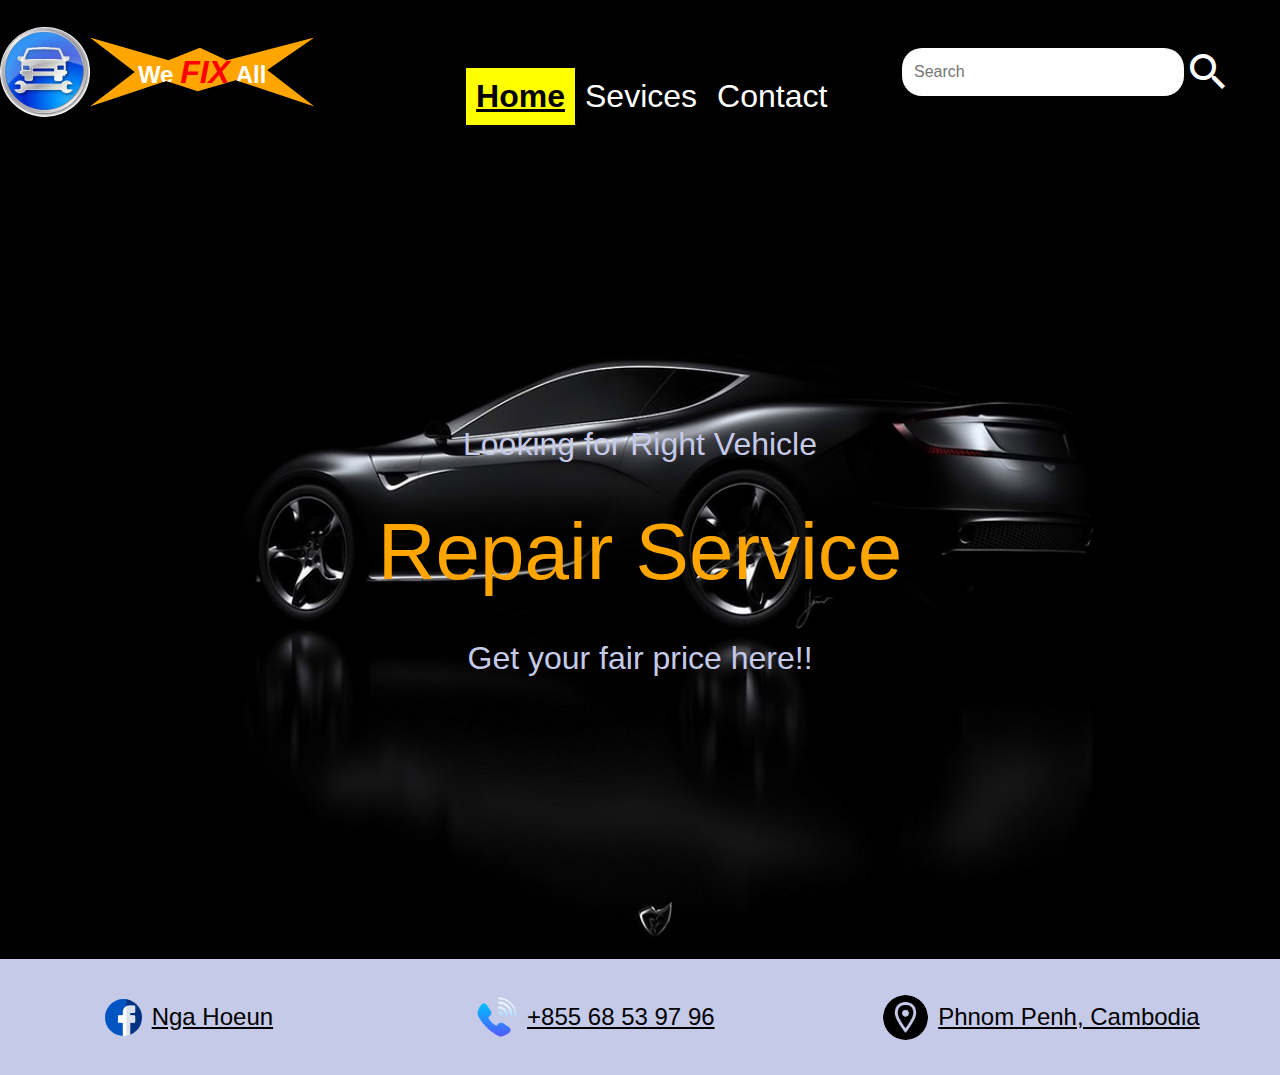
<file: index.html>
<!DOCTYPE html>
<html lang="en">
<head>
    <meta charset="UTF-8">
    <meta http-equiv="X-UA-Compatible" content="IE=edge">
    <meta name="viewport" content="width=device-width, initial-scale=1.0">
    <link rel="stylesheet" href="https://fonts.googleapis.com/icon?family=Material+Icons">
    <link rel="stylesheet" href="css/style.css">
    <title>Home</title>
</head>
<body>
    <header class="header">
        <div class="logo">
            <img src="images/logo.jpg" alt="">
            <h2>We <span>FIX</span> All</h2>
        </div>
        <nav class="navbar">
            <a class="now" href="#">Home</a>
            <a class="navigate" href="pages/services.html">Sevices</a>
            <a class="navigate" href="pages/contact.html">Contact</a>
        </nav>
        <div class="icon">
            <input type="text" class="searchbar" placeholder="Search">
            <i class="material-icons">search</i>
        </div>
    </header>
    <section class="home">
        <div class="content">
            <p>Looking for Right Vehicle</p>
            <span>Repair Service</span>
            <p>Get your fair price here!!</p>
        </div>
    </section>
    <footer>
        <div class="bottom">
            <div class="info">
                <img src="images/facebook.png" alt="">
                <p>Nga Hoeun</p>
            </div>
            <div class="info">
                <img src="images/phone-call.png" alt="">
                <p>+855 68 53 97 96</p>
            </div>
            <div class="info">
                <img src="images/placeholder.png" alt="">
                <p>Phnom Penh, Cambodia</p>
            </div>
        </div>
    </footer>
</body>
</html>
</file>
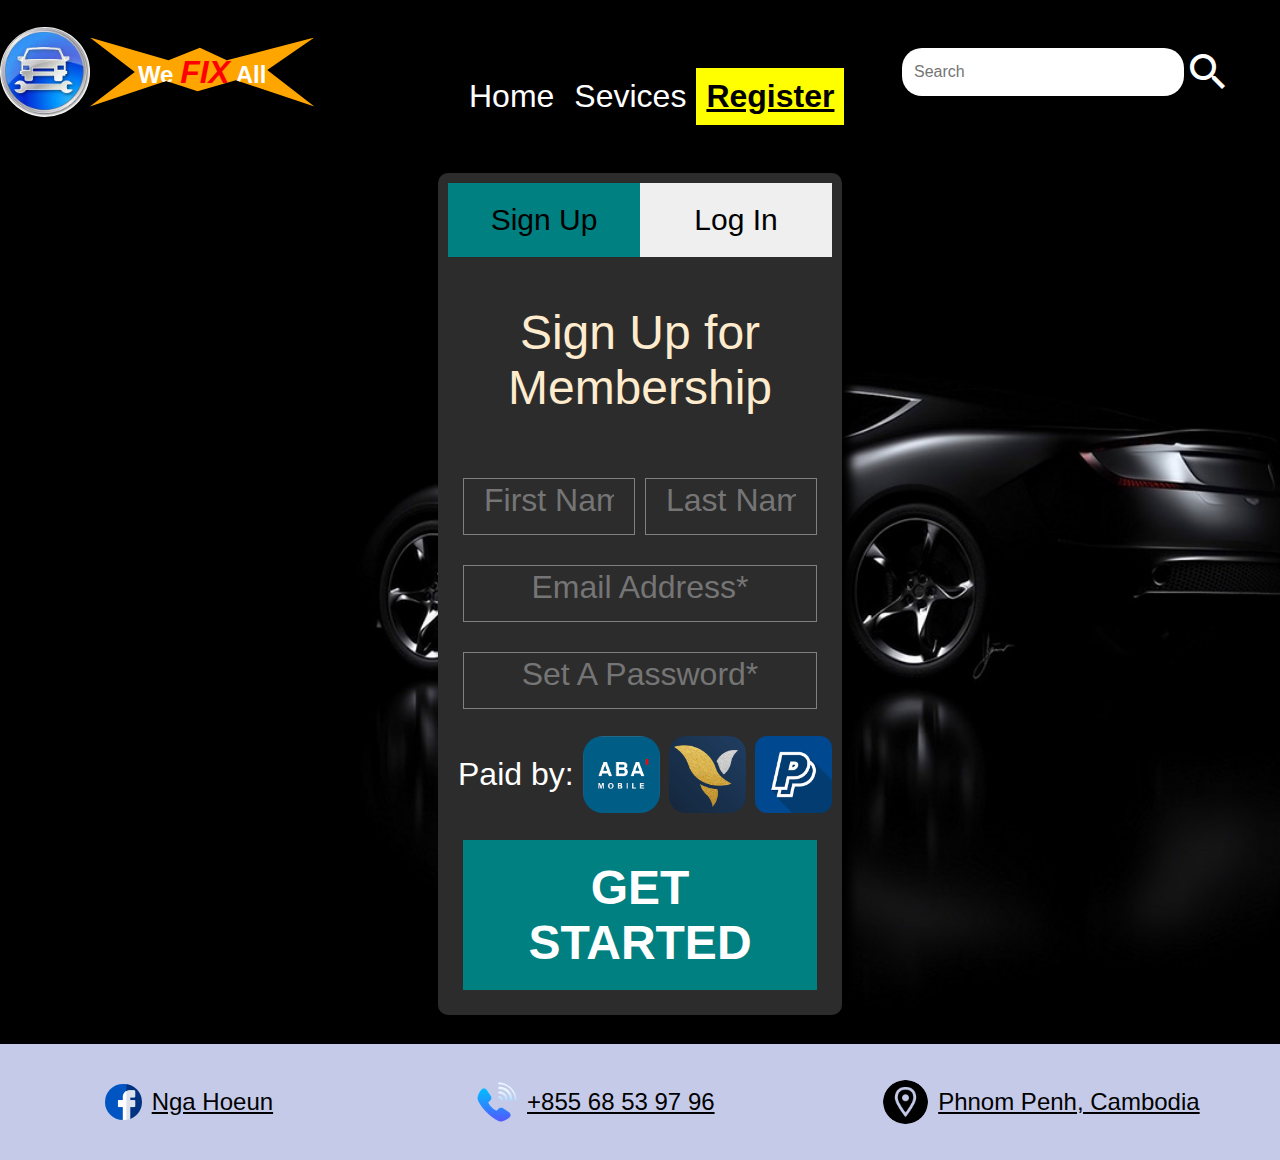
<file: pages/contact.html>
<!DOCTYPE html>
<html lang="en">
<head>
    <meta charset="UTF-8">
    <meta http-equiv="X-UA-Compatible" content="IE=edge">
    <meta name="viewport" content="width=device-width, initial-scale=1.0">
    <link rel="stylesheet" href="https://fonts.googleapis.com/icon?family=Material+Icons">
    <link rel="stylesheet" href="../css/style.css">
    <title>Register</title>
</head>
<body>
    <header class="header">
        <div class="logo">
            <img src="../images/logo.jpg" alt="">
            <h2>We <span>FIX</span> All</h2>
        </div>
        <nav class="navbar">
            <a class="navigate" href="../index.html">Home</a>
            <a class="navigate" href="services.html">Sevices</a>
            <a class="now" href="#">Register</a>
        </nav>
        <div class="icon">
            <input type="text" class="searchbar" placeholder="Search">
            <i class="material-icons">search</i>
        </div>
    </header>
    <section class="login">
        <div class="form-container">
            <div class="btn-group">
                <button class="color">Sign Up</button>
                <button>Log In</button>
            </div>
            <div class="sign-up">
                <p>Sign Up for Membership</p>
            </div>
            <div class="form">
                <form>
                    <div class="form-group two-input">
                        <input type="text" placeholder="First Name*" class="form-control">
                        <input type="text" placeholder="Last Name*" class="form-control ml">
                    </div>
                    <div class="form-group">
                        <input type="text" placeholder="Email Address*" class="form-control">
                    </div>
                    <div class="form-group">
                        <input type="password" placeholder="Set A Password*" class="form-control">
                    </div>
                    <div class="payment">
                        <p>Paid by:</p>
                        <img src="../images/a.png" class="pay_icon arrange" alt="">
                        <img src="../images/ac.png" class="pay_icon" alt="">
                        <img src="../images/p.png" class="pay_icon" alt="">
                    </div>
                    <div class="form-group">
                        <button class="btn btn-orange">Get Started</button>
                    </div>
                </form>
            </div>
        </div>
    </section>
    <footer>
        <div class="bottom">
            <div class="info">
                <img src="../images/facebook.png" alt="">
                <p>Nga Hoeun</p>
            </div>
            <div class="info">
                <img src="../images/phone-call.png" alt="">
                <p>+855 68 53 97 96</p>
            </div>
            <div class="info">
                <img src="../images/placeholder.png" alt="">
                <p>Phnom Penh, Cambodia</p>
            </div>
        </div>
    </footer>
</body>
</html>
</file>
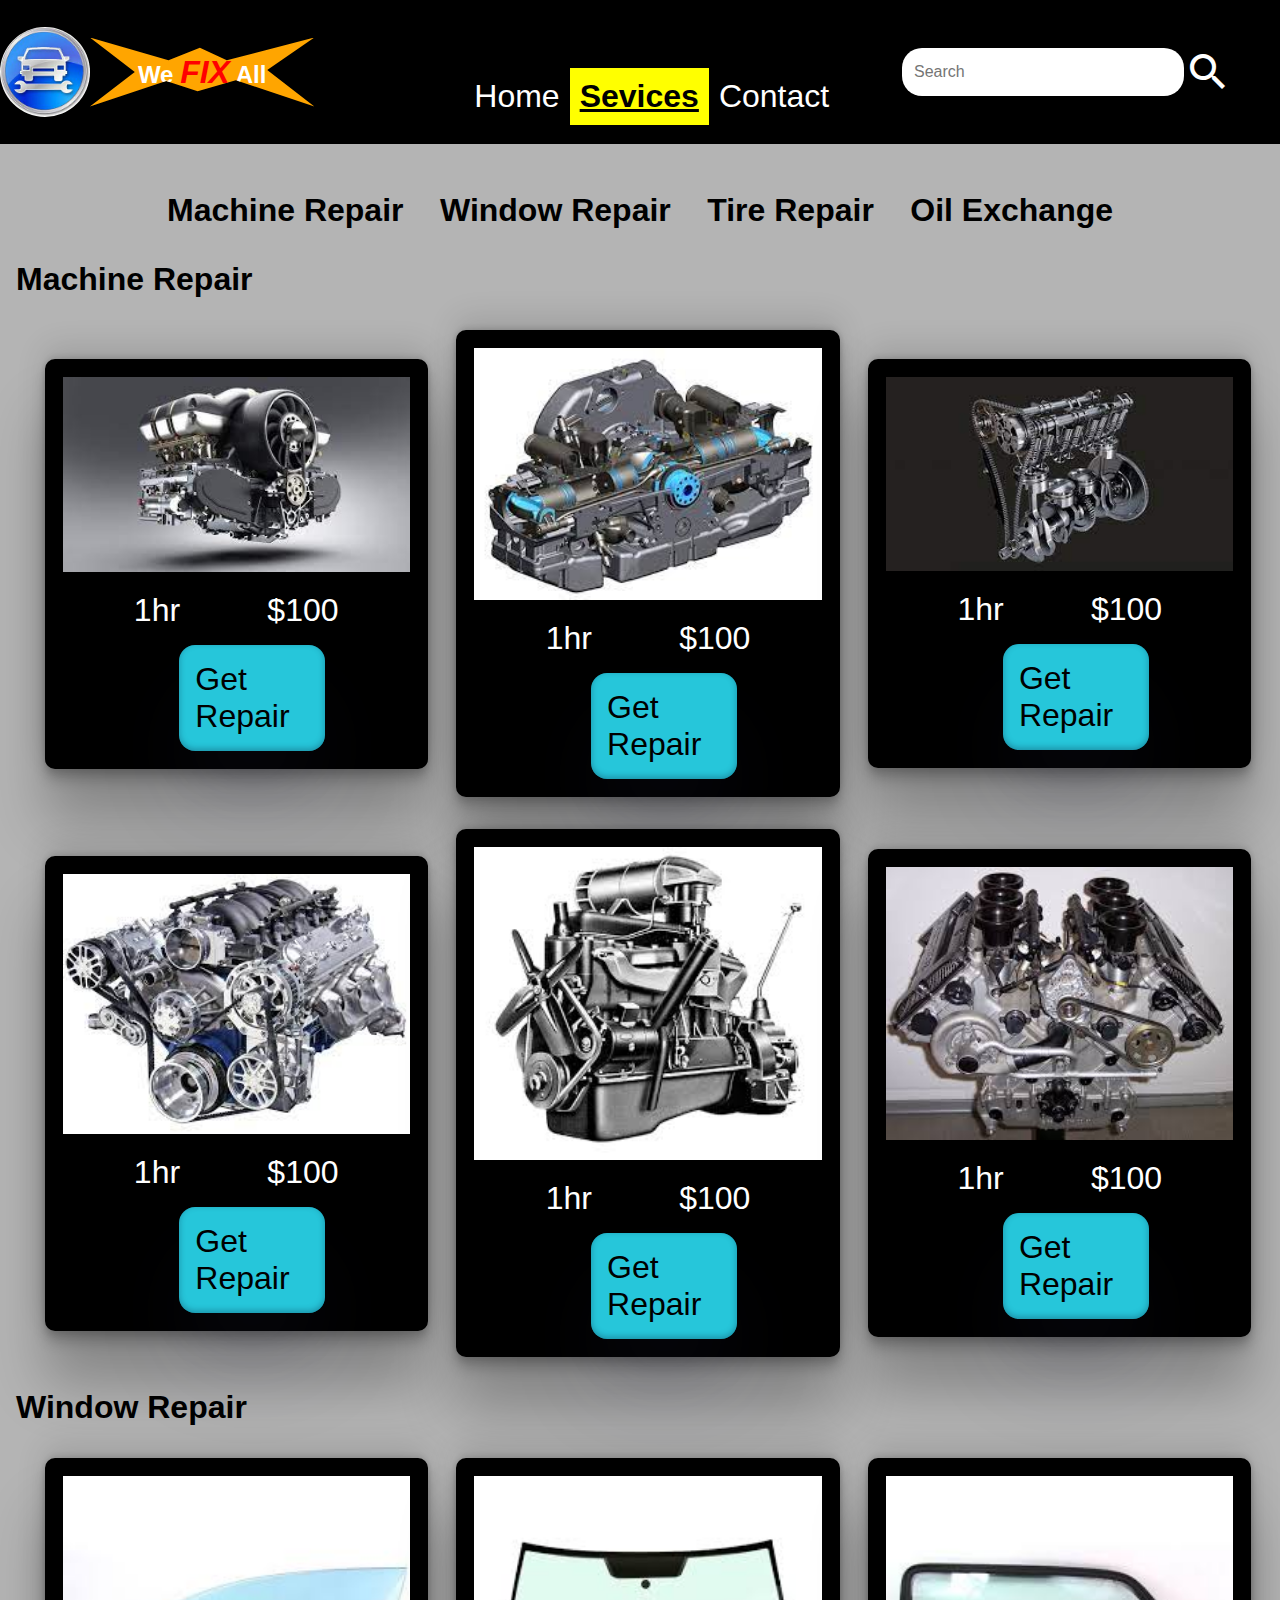
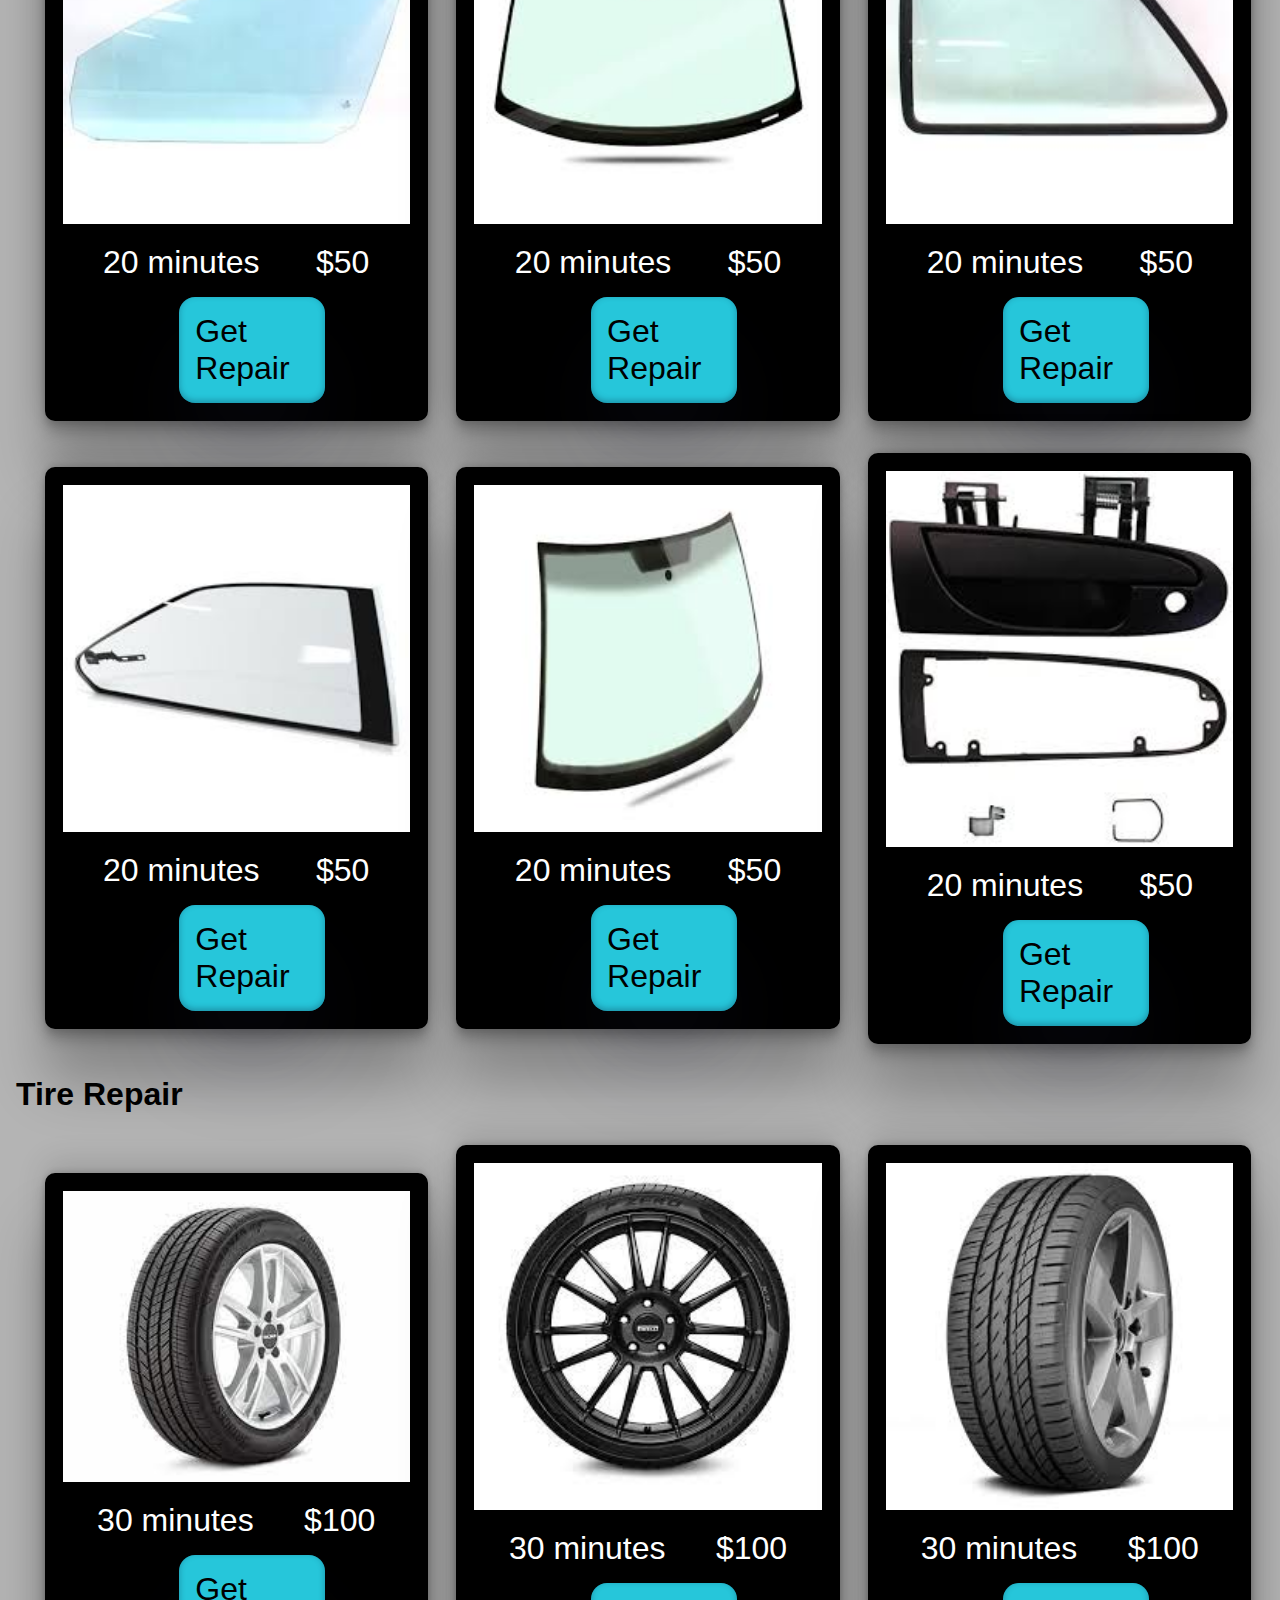
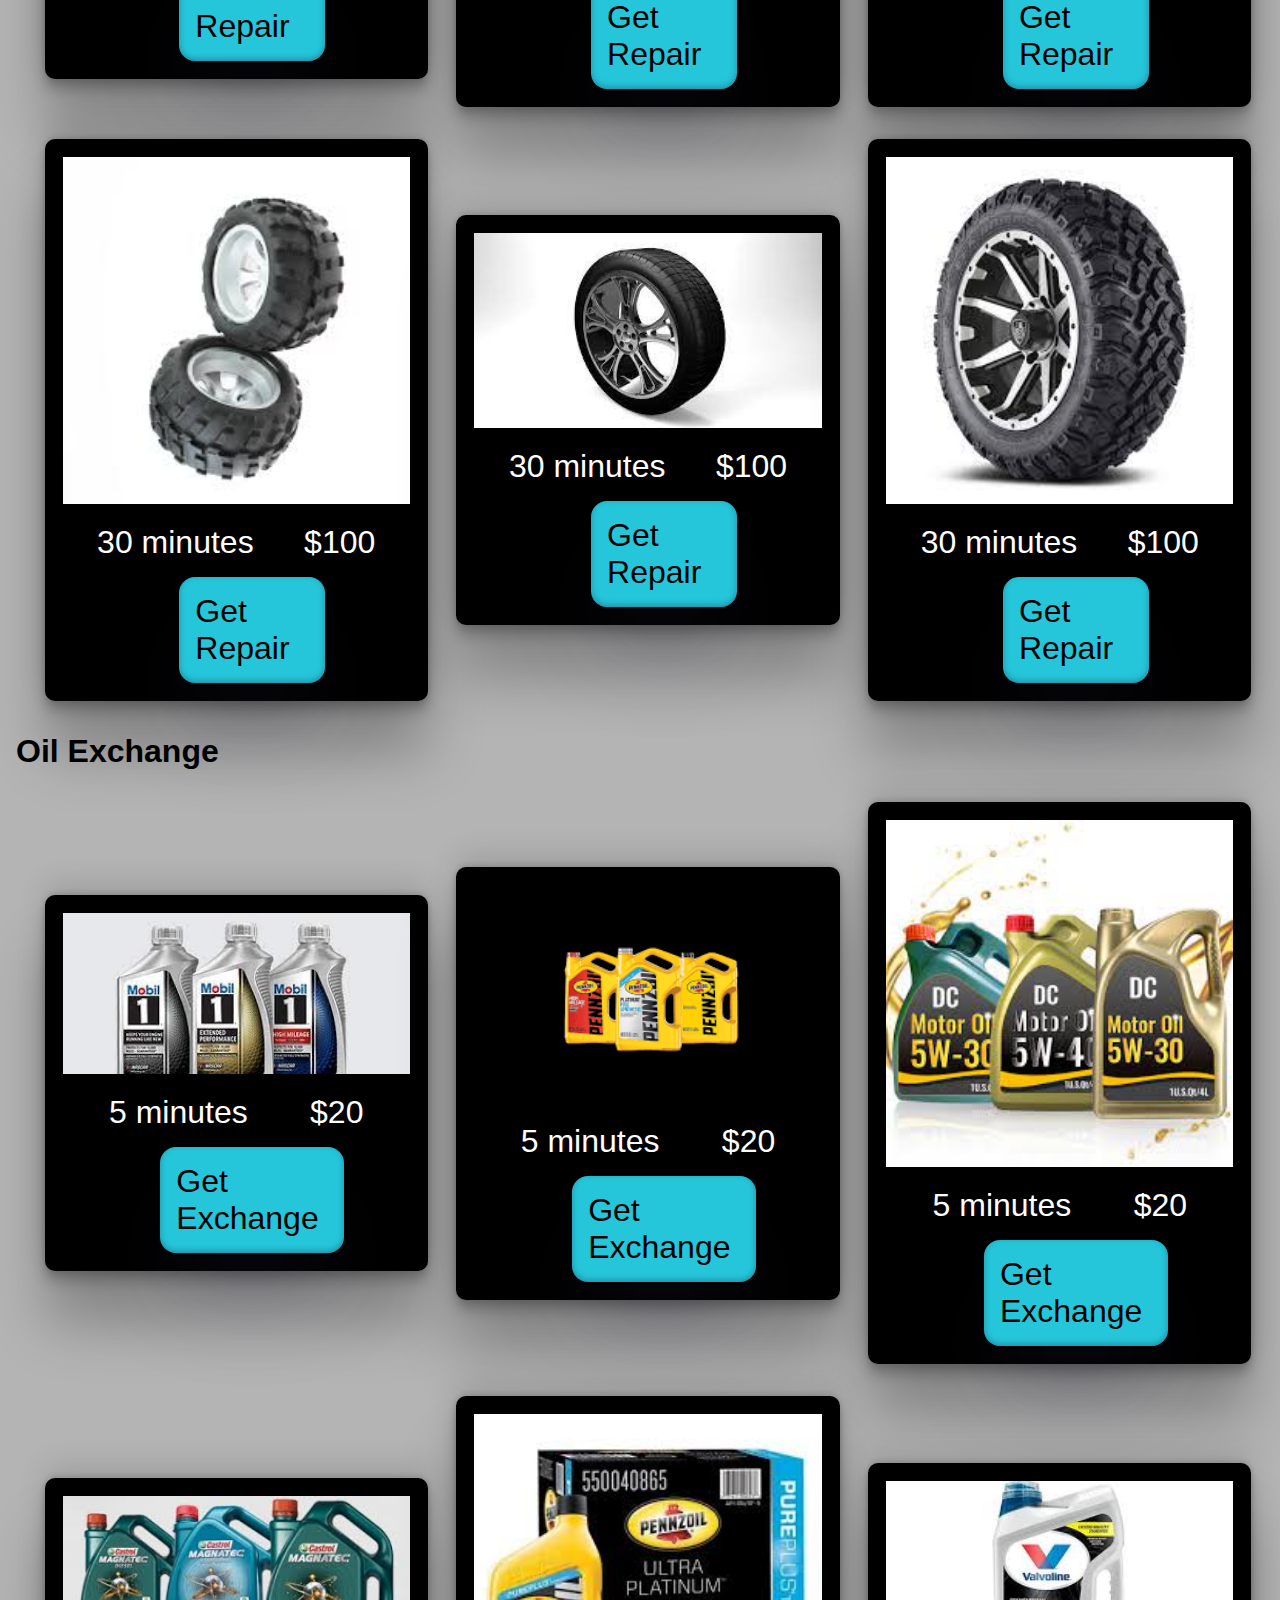
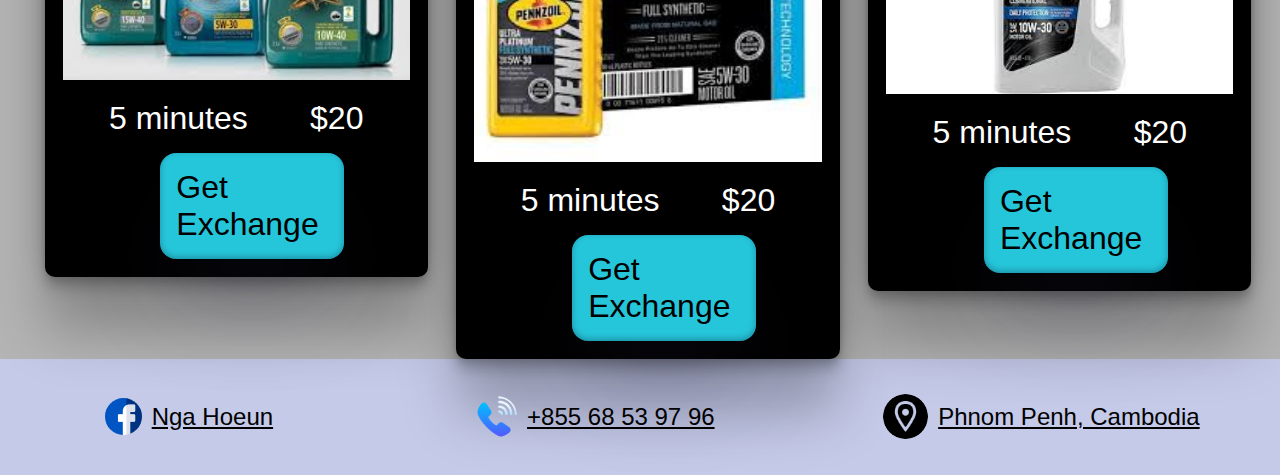
<file: pages/services.html>
<!DOCTYPE html>
<html lang="en">
<head>
    <meta charset="UTF-8">
    <meta http-equiv="X-UA-Compatible" content="IE=edge">
    <meta name="viewport" content="width=device-width, initial-scale=1.0">
    <link rel="stylesheet" href="https://fonts.googleapis.com/icon?family=Material+Icons">
    <link rel="stylesheet" href="../css/style.css">
    <title>Services</title>
</head>
<body>
    <header class="header">
        <div class="logo">
            <img src="../images/logo.jpg" alt="">
            <h2>We <span>FIX</span> All</h2>
        </div>
        <nav class="navbar">
            <a class="navigate" href="../index.html">Home</a>
            <a class="now" href="#">Sevices</a>
            <a class="navigate" href="../pages/contact.html">Contact</a>
        </nav>
        <div class="icon">
            <input type="text" class="searchbar" placeholder="Search">
            <i class="material-icons">search</i>
        </div>
    </header>
    <section class="middle">
        <div class="navbar-body">
            <a href="#machine" class="list">Machine Repair</a>
            <a href="#window" class="list">Window Repair</a>
            <a href="#tire" class="list">Tire Repair</a>
            <a href="#oil" class="list">Oil Exchange</a>
        </div>
    </section>
    <section class="machine" id="machine">
        <h1 class="heading">Machine Repair</h1>
        <div class="card">
            <div class="box">
                <img src="../images/m1.jpg" alt="">
                <div class="description">
                    <span>1hr</span>
                    <span>$100</span>
                </div>
                <div class="button">
                    <span>Get Repair</span>
                </div>
            </div>
            <div class="box">
                <img src="../images/m2.jpg" alt="">
                <div class="description">
                    <span>1hr</span>
                    <span>$100</span>
                </div>
                <div class="button">
                    <span>Get Repair</span>
                </div>
            </div>
            <div class="box">
                <img src="../images/m3.jpg" alt="">
                <div class="description">
                    <span>1hr</span>
                    <span>$100</span>
                </div>
                <div class="button">
                    <span>Get Repair</span>
                </div>
            </div>
        </div>
        <div class="card">
            <div class="box">
                <img src="../images/m4.jpg" alt="">
                <div class="description">
                    <span>1hr</span>
                    <span>$100</span>
                </div>
                <div class="button">
                    <span>Get Repair</span>
                </div>
            </div>
            <div class="box">
                <img src="../images/m5.jpg" alt="">
                <div class="description">
                    <span>1hr</span>
                    <span>$100</span>
                </div>
                <div class="button">
                    <span>Get Repair</span>
                </div>
            </div>
            <div class="box">
                <img src="../images/m6.jpg" alt="">
                <div class="description">
                    <span>1hr</span>
                    <span>$100</span>
                </div>
                <div class="button">
                    <span>Get Repair</span>
                </div>
            </div>
        </div>
    </section>
    <section class="window" id="window">
        <h1 class="heading">Window Repair</h1>
        <div class="card">
            <div class="box">
                <img src="../images/w1.jpg" alt="">
                <div class="description">
                    <span>20 minutes</span>
                    <span>$50</span>
                </div>
                <div class="button">
                    <span>Get Repair</span>
                </div>
            </div>
            <div class="box">
                <img src="../images/w2.jpg" alt="">
                <div class="description">
                    <span>20 minutes</span>
                    <span>$50</span>
                </div>
                <div class="button">
                    <span>Get Repair</span>
                </div>
            </div>
            <div class="box">
                <img src="../images/w3.jpg" alt="">
                <div class="description">
                    <span>20 minutes</span>
                    <span>$50</span>
                </div>
                <div class="button">
                    <span>Get Repair</span>
                </div>
            </div>
        </div>
        <div class="card">
            <div class="box">
                <img src="../images/w4.jpg" alt="">
                <div class="description">
                    <span>20 minutes</span>
                    <span>$50</span>
                </div>
                <div class="button">
                    <span>Get Repair</span>
                </div>
            </div>
            <div class="box">
                <img src="../images/w5.jpg" alt="">
                <div class="description">
                    <span>20 minutes</span>
                    <span>$50</span>
                </div>
                <div class="button">
                    <span>Get Repair</span>
                </div>
            </div>
            <div class="box">
                <img src="../images/w6.jpg" alt="">
                <div class="description">
                    <span>20 minutes</span>
                    <span>$50</span>
                </div>
                <div class="button">
                    <span>Get Repair</span>
                </div>
            </div>
        </div>
    </section>
    <section class="tire" id="tire">
        <h1 class="heading">Tire Repair</h1>
        <div class="card">
            <div class="box">
                <img src="../images/t1.jpg" alt="">
                <div class="description">
                    <span>30 minutes</span>
                    <span>$100</span>
                </div>
                <div class="button">
                    <span>Get Repair</span>
                </div>
            </div>
            <div class="box">
                <img src="../images/t2.jpg" alt="">
                <div class="description">
                    <span>30 minutes</span>
                    <span>$100</span>
                </div>
                <div class="button">
                    <span>Get Repair</span>
                </div>
            </div>
            <div class="box">
                <img src="../images/t3.jpg" alt="">
                <div class="description">
                    <span>30 minutes</span>
                    <span>$100</span>
                </div>
                <div class="button">
                    <span>Get Repair</span>
                </div>
            </div>
        </div>
        <div class="card">
            <div class="box">
                <img src="../images/t4.jpg" alt="">
                <div class="description">
                    <span>30 minutes</span>
                    <span>$100</span>
                </div>
                <div class="button">
                    <span>Get Repair</span>
                </div>
            </div>
            <div class="box">
                <img src="../images/t5.jpg" alt="">
                <div class="description">
                    <span>30 minutes</span>
                    <span>$100</span>
                </div>
                <div class="button">
                    <span>Get Repair</span>
                </div>
            </div>
            <div class="box">
                <img src="../images/t6.jpg" alt="">
                <div class="description">
                    <span>30 minutes</span>
                    <span>$100</span>
                </div>
                <div class="button">
                    <span>Get Repair</span>
                </div>
            </div>
        </div>
    </section>
    <section class="oil" id="oil">
        <h1 class="heading">Oil Exchange</h1>
        <div class="card">
            <div class="box">
                <img src="../images/o1.jpg" alt="">
                <div class="description">
                    <span>5 minutes</span>
                    <span>$20</span>
                </div>
                <div class="button letter">
                    <span>Get Exchange</span>
                </div>
            </div>
            <div class="box">
                <img src="../images/o2.png" alt="">
                <div class="description">
                    <span>5 minutes</span>
                    <span>$20</span>
                </div>
                <div class="button letter">
                    <span>Get Exchange</span>
                </div>
            </div>
            <div class="box">
                <img src="../images/03.jpg" alt="">
                <div class="description">
                    <span>5 minutes</span>
                    <span>$20</span>
                </div>
                <div class="button letter">
                    <span>Get Exchange</span>
                </div>
            </div>
        </div>
        <div class="card">
            <div class="box">
                <img src="../images/o4.jpg" alt="">
                <div class="description">
                    <span>5 minutes</span>
                    <span>$20</span>
                </div>
                <div class="button letter">
                    <span>Get Exchange</span>
                </div>
            </div>
            <div class="box">
                <img src="../images/o5.jpg" alt="">
                <div class="description">
                    <span>5 minutes</span>
                    <span>$20</span>
                </div>
                <div class="button letter">
                    <span>Get Exchange</span>
                </div>
            </div>
            <div class="box">
                <img src="../images/o6.jpg" alt="">
                <div class="description">
                    <span>5 minutes</span>
                    <span>$20</span>
                </div>
                <div class="button letter">
                    <span>Get Exchange</span>
                </div>
            </div>
        </div>
    </section>
    <footer>
        <div class="bottom">
            <div class="info">
                <img src="../images/facebook.png" alt="">
                <p>Nga Hoeun</p>
            </div>
            <div class="info">
                <img src="../images/phone-call.png" alt="">
                <p>+855 68 53 97 96</p>
            </div>
            <div class="info">
                <img src="../images/placeholder.png" alt="">
                <p>Phnom Penh, Cambodia</p>
            </div>
        </div>
    </footer>
</body>
</html>
</file>
<file: css/style.css>
body{
    font-family: sans-serif;
    padding: 0;
    margin: 0;
    background: rgb(180, 180, 180);
}
.header{
    display: flex;
    justify-content: space-between;
    background: black;
}
.header .logo{
    display: flex;
    align-items: center;
}
.header .logo img{
    width:20%;
    border-radius: 50%;
}
.header .icon{
    color:white;
    padding: 3rem;
    display: flex;
}
.header .icon .material-icons{
    font-size: 3rem;
}
.header .icon .searchbar{
    padding-right: 10px;
    width:30vh;
    border-radius: 20px;
    border:none;
}
.header .logo h2{
    padding:1rem 3rem;
    color: white;
    background: orange;
    clip-path: polygon(0 0, 35% 33%, 49% 15%, 61% 33%, 100% 0, 79% 47%, 100% 100%, 65% 62%, 48% 78%, 34% 63%, 0 100%, 20% 50%);
    border:none;
}
.header .logo span{
    font-style: italic;
    font-size: 2rem;
    color:red
}
.header .navbar{
    margin-top: 3rem;
    display: flex;
    align-items: center;
}
.header .navbar a{
    text-decoration: none;
    padding:10px;
    font-size: 2rem;
    color:white;

}
.header .navbar .now{
    text-decoration: underline;
    background: yellow;
    color:black;
    font-weight: bold;
}
.header .navbar .navigate:hover{
    cursor: pointer;
    color:orange;
}
.header input::placeholder{
    font-size: 1rem;
    padding:10px;
}
.home{
    background: url(../images/bg.jpg);
    background-repeat: no-repeat;
    background-size: cover;
    display: flex;
    justify-content: center;
    align-items: center;
    background-repeat: no-repeat;
    background-size: cover;
    background-position: center;
    padding: 15rem 0;
}
.home .content{
    text-align: center;
}
.home .content h3{
    font-size: 3rem;
    color:rgb(24, 11, 11);
}
.home .content span{
    color:orange;
    font-size: 5rem;
}
.home .content p{
    font-size: 1.5rem;
    line-height: 1.8;
    color:#c5cae9;
    font-size: 2rem;
}
.bottom{
    background: #c5cae9;
    display: flex;
    justify-content: space-evenly;
}
.bottom .info{
    display: flex;
    align-items: center;
    justify-content: center;
    padding: 10px;
}
.bottom .info img{
    width:10%;
    border-radius: 50%;
}
.bottom .info p{
    font-size: 1.5rem;
    text-decoration: underline;
    padding: 10px;
}
.bottom .info p:hover{
    cursor: pointer;
}
.btn-group{
    display: flex;
    justify-content: center;
}
.btn-group button:hover{
    cursor: pointer;
    color:red;
}
.btn-group button{
    padding: 20px;
    border: none;
    width:300px;
    font-size: 30px;
}
.color{
    background: teal;
}
.login{
    background: url(../images/bg.jpg);
    background-repeat: no-repeat;
    background-size: cover;
    height: 100vh;
    display: flex;
    justify-content: center;
    align-items: center;
}
.form-container{
    width:30%;
    padding: 10px;
    background: rgb(44, 44, 44);
    border-radius: 10px;
    box-shadow: 10px 10px 10px ;
}
.form-group{
    padding:15px;
}
.form-control{
    padding:20px;
    width:100%;
    box-sizing: border-box;
    background: rgb(44, 44, 44);
    border:none;
    border:1px solid gray
}
.btn{
    width:100%;
    padding:10px;
    border:none;
    background:teal;
    font-size: 3rem;
    text-transform: uppercase;
    cursor: pointer;
    font-weight: bold;
    font-size: 25px;
    color: white;
}
.two-input{
    display:flex;
}
.ml{
    margin-left: 10px;
}
.sign-up{
    text-align: center;
    font-size: 3rem;
    color: blanchedalmond;
}
.btn-orange{
    padding:20px;
    font-size: 3rem;
}
.form-control::placeholder{
    font-size: 2rem;
    text-align: center;
}
.login .form-container .form .payment{
    display: flex;
    justify-content: space-between;
    align-items: center;
}
.login .form-container .form .payment .pay_icon{
    width:20%;
}
.login .form-container .form .payment .pay_icon:hover{
    cursor: pointer;
}
.login .form-container .form .payment p{
    margin-left: 10px;
    font-size: 2rem;
    color: white;
}
.login .form-container .form .payment .arrange{
    border-radius: 20px;
}
.middle{
    margin-top: 3rem;
    display: flex;
    justify-content: center;
}
.middle .list{
    padding:1rem;
}
.middle a{
    text-decoration: none;
    color:black;
    font-size: 2rem;
    font-weight: bold;
}
.machine,.window,.tire,.oil{
    margin-left: 1rem;
    margin-top: 2rem;
}
.card{
    display: flex;
    align-items: center;
    justify-content:space-evenly;
    margin-top: 2rem;
}
.card .box{
    width:30%;
    border:2px solid black;
    background: black;
    box-shadow: rgba(0, 0, 0, 0.25) 0px 54px 55px, rgba(0, 0, 0, 0.12) 0px -12px 30px, rgba(0, 0, 0, 0.12) 0px 4px 6px, rgba(0, 0, 0, 0.17) 0px 12px 13px, rgba(0, 0, 0, 0.09) 0px -3px 5px;
    border-radius: 10px;
}
.card .box img{
    widtH:100%;
    padding:1rem;
    box-sizing: border-box;
}
.card .box .description{
    display: flex;
    justify-content: space-evenly;
    align-items: center;
}
.card .box .description span{
    color: white;
    font-size: 2rem;
}
.card .box .button{
    margin: 1rem ;
    padding:1rem;
    display: flex;
    justify-content: center;
    background: #26c6da;
    width:30%;
    margin-left: 35%;
    border-radius: 1rem;
    box-shadow: rgba(50, 50, 93, 0.25) 0px 50px 100px -20px, rgba(0, 0, 0, 0.3) 0px 30px 60px -30px, rgba(10, 37, 64, 0.35) 0px -2px 6px 0px inset;
}
.card .box .button span{
    font-size: 2rem;
}
.card .box .button:hover{
    cursor: pointer;
}
.card .box .letter{
    width: 40%;
    margin-left: 30%;
}
</file>
